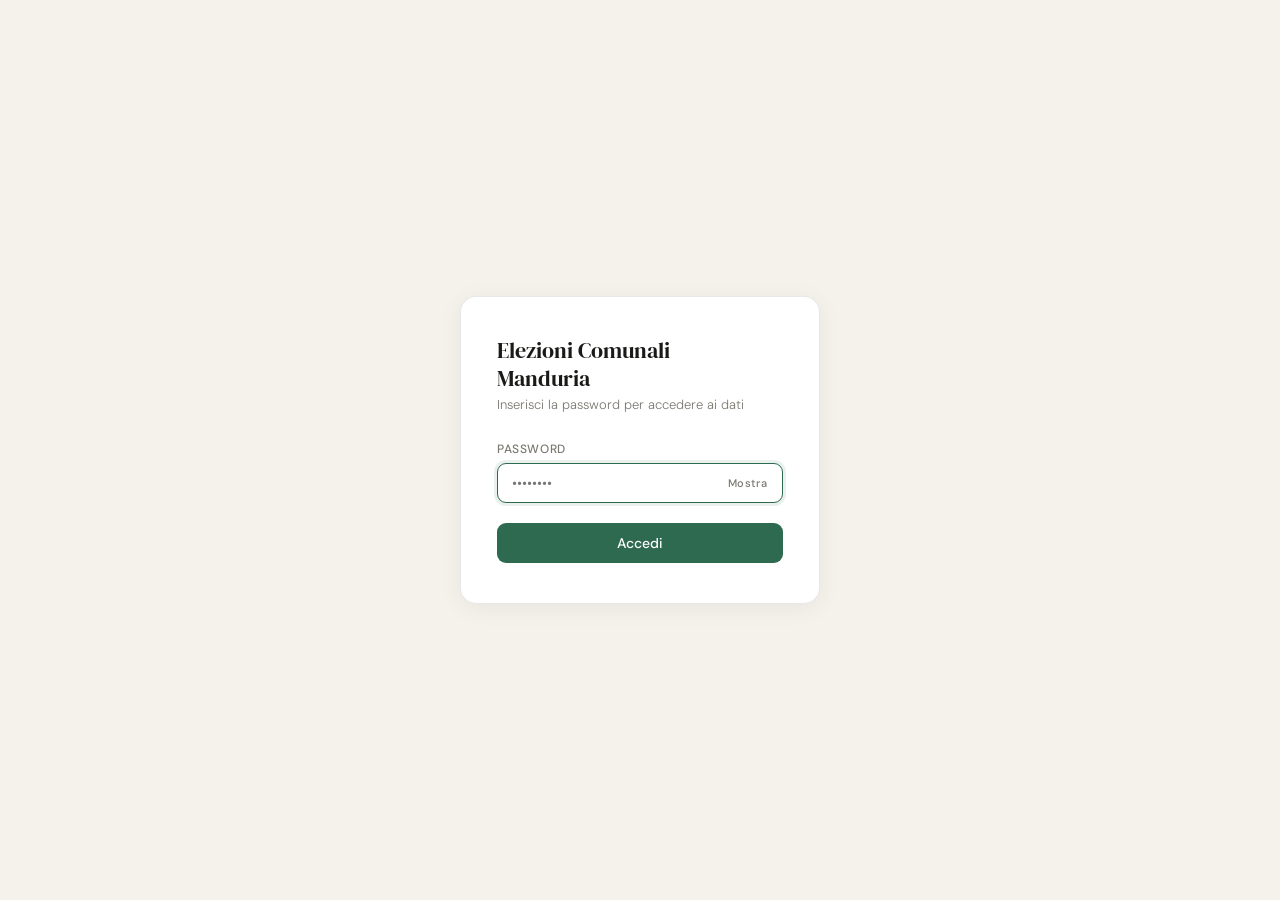
<file: beni_confiscati.html>
<!DOCTYPE html>
<html lang="it">
<head>
<meta charset="UTF-8">
<meta name="viewport" content="width=device-width, initial-scale=1.0">
<title>Beni Confiscati · Manduria</title>
<link rel="preconnect" href="https://fonts.googleapis.com">
<link rel="preconnect" href="https://fonts.gstatic.com" crossorigin>
<link href="https://fonts.googleapis.com/css2?family=DM+Sans:wght@300;400;500&family=DM+Serif+Display&display=swap" rel="stylesheet">
<link rel="stylesheet" href="style.css">
<style>
  /* ── Estensioni specifiche per questa pagina ── */
  .bc-hero {
    background: linear-gradient(135deg, #1a2e1a 0%, #2D6A4F 100%);
    color: #fff;
    border-radius: 12px;
    padding: 28px 32px;
    margin-bottom: 24px;
    display: flex;
    align-items: flex-start;
    gap: 24px;
  }
  .bc-hero-icon { font-size: 48px; flex-shrink: 0; }
  .bc-hero h2 { font-family: 'DM Serif Display', serif; font-size: 1.6rem; margin: 0 0 6px; }
  .bc-hero p  { margin: 0; opacity: .75; font-size: .9rem; line-height: 1.5; }

  .stats-bar {
    display: flex;
    flex-wrap: wrap;
    gap: 12px;
    margin-bottom: 20px;
  }
  .stat-pill {
    background: #f5f5f0;
    border: 1px solid #e0e0d8;
    border-radius: 50px;
    padding: 8px 18px;
    font-size: .83rem;
    display: flex;
    align-items: center;
    gap: 8px;
    font-weight: 500;
  }
  .stat-pill span.n { font-weight: 700; font-size: 1rem; color: #2D6A4F; }
  .stat-pill.warn span.n { color: #b45309; }
  .stat-pill.info span.n { color: #1B4F82; }
  .stat-pill.neutral span.n { color: #555; }

  /* Filtri */
  .filters-row {
    display: flex;
    flex-wrap: wrap;
    gap: 10px;
    margin-bottom: 16px;
    align-items: center;
  }
  .filters-row label { font-size: .8rem; color: #888; font-weight: 500; letter-spacing: .04em; text-transform: uppercase; }
  .filter-select {
    padding: 7px 14px;
    border: 1px solid #d8d8ce;
    border-radius: 8px;
    background: #fff;
    font-family: 'DM Sans', sans-serif;
    font-size: .88rem;
    color: #222;
    cursor: pointer;
    outline: none;
    transition: border-color .2s;
  }
  .filter-select:focus { border-color: #2D6A4F; }

  .reset-btn {
    padding: 7px 16px;
    border: 1px solid #d8d8ce;
    border-radius: 8px;
    background: #fff;
    font-family: 'DM Sans', sans-serif;
    font-size: .85rem;
    color: #666;
    cursor: pointer;
    transition: all .2s;
  }
  .reset-btn:hover { background: #f0f0e8; color: #222; }

  /* Contatore risultati */
  .result-count {
    font-size: .82rem;
    color: #888;
    margin-bottom: 10px;
    padding-left: 2px;
  }
  .result-count strong { color: #2D6A4F; }

  /* Tabella */
  .bc-table-wrap { overflow-x: auto; }
  .bc-table {
    width: 100%;
    border-collapse: collapse;
    font-size: .88rem;
  }
  .bc-table thead th {
    background: #1a2e1a;
    color: #fff;
    padding: 11px 14px;
    text-align: left;
    font-weight: 500;
    font-size: .8rem;
    letter-spacing: .04em;
    white-space: nowrap;
    cursor: pointer;
    user-select: none;
  }
  .bc-table thead th:hover { background: #2D6A4F; }
  .bc-table thead th.sort-asc::after  { content: ' ↑'; opacity:.7; }
  .bc-table thead th.sort-desc::after { content: ' ↓'; opacity:.7; }
  .bc-table tbody tr { border-bottom: 1px solid #eeeeea; transition: background .15s; }
  .bc-table tbody tr:hover { background: #f8f8f3; }
  .bc-table tbody tr.hidden { display: none; }
  .bc-table td { padding: 10px 14px; vertical-align: top; }
  .bc-table td.n-col { color: #888; font-size: .82rem; white-space: nowrap; padding-top: 12px; }
  .bc-table td.addr { font-weight: 500; }
  .bc-table td.cat  { white-space: nowrap; }
  .bc-table td.note { font-size: .82rem; color: #555; max-width: 280px; }
  .bc-table td.id   { font-size: .75rem; color: #aaa; font-family: monospace; white-space: nowrap; }

  /* Badge stato */
  .badge-stato {
    display: inline-block;
    padding: 3px 10px;
    border-radius: 50px;
    font-size: .75rem;
    font-weight: 500;
    white-space: nowrap;
  }
  .s-asl      { background: #d1fae5; color: #065f46; }
  .s-pnrr     { background: #dbeafe; color: #1e40af; }
  .s-occupato { background: #fef3c7; color: #92400e; }
  .s-lavori   { background: #ede9fe; color: #5b21b6; }
  .s-inutilizzato { background: #f3f4f6; color: #4b5563; }

  /* Badge tipologia */
  .badge-tipo {
    display: inline-block;
    padding: 2px 8px;
    border-radius: 4px;
    font-size: .73rem;
    font-weight: 500;
    background: #f0f0e8;
    color: #444;
    white-space: nowrap;
  }
  .t-appartamento { background: #ecfdf5; color: #065f46; }
  .t-locale       { background: #fff7ed; color: #9a3412; }
  .t-terreno      { background: #fef9c3; color: #713f12; }
  .t-altro        { background: #f5f3ff; color: #5b21b6; }

  /* Fonte nota */
  .fonte-badge {
    display: inline-block;
    padding: 1px 7px;
    border-radius: 4px;
    font-size: .7rem;
    background: #fef2f2;
    color: #991b1b;
    border: 1px solid #fecaca;
    vertical-align: middle;
    margin-left: 4px;
  }

  .no-results {
    text-align: center;
    padding: 48px 24px;
    color: #aaa;
    font-size: .95rem;
    display: none;
  }

  .back-link {
    display: inline-flex;
    align-items: center;
    gap: 6px;
    font-size: .85rem;
    color: #2D6A4F;
    text-decoration: none;
    margin-bottom: 20px;
    font-weight: 500;
    transition: opacity .2s;
  }
  .back-link:hover { opacity: .7; }

  @media (max-width: 700px) {
    .bc-hero { flex-direction: column; gap: 12px; }
    .bc-table td.id, .bc-table th:last-child, .bc-table td:last-child { display: none; }
  }
</style>
</head>
<body>
<nav class="site-nav">
  <span class="nav-brand">Manduria</span>
  <div class="nav-divider"></div>
  <a href="index.html">
    <svg class="nav-icon" viewBox="0 0 20 20" fill="none" stroke="currentColor" stroke-width="1.6">
      <rect x="3" y="5" width="14" height="11" rx="2"/><path d="M7 5V4a3 3 0 016 0v1"/><circle cx="10" cy="11" r="1.5"/>
    </svg>
    Elezioni
  </a>
  <a href="beni_confiscati.html" class="active">
    <svg class="nav-icon" viewBox="0 0 20 20" fill="none" stroke="currentColor" stroke-width="1.6">
      <path d="M10 2L3 7v11h5v-5h4v5h5V7z"/>
    </svg>
    Beni Confiscati
  </a>
  <div class="nav-spacer"></div>
</nav>
<div class="container">

  <!-- ── HEADER ── -->
  <header>
    <div class="header-top">
      <div>
        <h1>Patrimonio Confiscato · Manduria</h1>
        <div class="subtitle">Comune di Manduria (TA) · Beni trasferiti ai sensi del D.Lgs. 159/2011</div>
      </div>
    </div>
  </header>

  <!-- ── HERO ── -->
  <div class="bc-hero">
    <div class="bc-hero-icon">🏛️</div>
    <div>
      <h2>Beni immobili confiscati alla criminalità organizzata</h2>
      <p>Elenco ufficiale aggiornato all'<strong>11 aprile 2025</strong> · Fonte: Amministrazione Trasparente del Comune di Manduria (atto n.&nbsp;153 del 02/09/2024) · Dati unificati da CSV ufficiale + schede ministeriali PDF (atto 8344). Il bene n.&nbsp;16 è presente esclusivamente nel PDF e assente nell'esportazione CSV.</p>
    </div>
  </div>

  <!-- ── STATISTICHE ── -->
  <div class="stats-bar" id="stats-bar">
    <div class="stat-pill info"><span class="n" id="tot">34</span> unità catastali totali</div>
    <div class="stat-pill"><span class="n" id="n-app">—</span> appartamenti</div>
    <div class="stat-pill"><span class="n" id="n-loc">—</span> locali commerciali</div>
    <div class="stat-pill neutral"><span class="n" id="n-ter">—</span> terreni</div>
    <div class="stat-pill warn"><span class="n" id="n-occ">—</span> occupati abusivamente</div>
    <div class="stat-pill info"><span class="n" id="n-pnrr">—</span> PNRR</div>
    <div class="stat-pill"><span class="n" id="n-asl">—</span> ceduti ASL</div>
  </div>

  <!-- ── FILTRI ── -->
  <div class="card">
    <div class="card-header">Filtri e ricerca</div>
    <div style="padding:16px;">
      <div class="search-wrap" style="margin-bottom:12px;">
        <span class="search-icon">🔍</span>
        <input type="text" id="search-input" placeholder="Cerca per indirizzo, zona, ID catastale…" autocomplete="off">
        <button id="search-clear" title="Cancella">✕</button>
      </div>
      <div class="filters-row">
        <label>Tipologia</label>
        <select class="filter-select" id="f-tipo">
          <option value="">Tutte</option>
          <option value="Appartamento">Appartamento</option>
          <option value="Locale commerciale">Locale commerciale</option>
          <option value="Terreno">Terreno</option>
          <option value="Bene comune">Bene comune</option>
        </select>
        <label>Stato d'uso</label>
        <select class="filter-select" id="f-stato">
          <option value="">Tutti</option>
          <option value="ASL">Ceduto ASL</option>
          <option value="PNRR">Progetto PNRR</option>
          <option value="Occupato">Occupato abusivamente</option>
          <option value="Lavori">Lavori in corso</option>
          <option value="Non utilizzato">Non utilizzato</option>
        </select>
        <label>Zona</label>
        <select class="filter-select" id="f-zona">
          <option value="">Tutte</option>
          <option value="Centro">Centro urbano</option>
          <option value="Laccello">Contrada Laccello</option>
          <option value="Giardinello">Loc. Giardinello</option>
          <option value="San Pietro">San Pietro in Bevagna</option>
          <option value="Marina">Zona Marina</option>
        </select>
        <button class="reset-btn" id="reset-filters">↺ Reset</button>
      </div>
      <div class="result-count" id="result-count"></div>
    </div>
  </div>

  <!-- ── TABELLA ── -->
  <div class="card" style="margin-top:16px;">
    <div class="card-header">Elenco completo beni confiscati <span style="font-weight:400;opacity:.6;font-size:.85em;">(clicca intestazione per ordinare)</span></div>
    <div class="bc-table-wrap">
      <table class="bc-table" id="bc-table">
        <thead>
          <tr>
            <th data-col="num">#</th>
            <th data-col="tipo">Tipologia</th>
            <th data-col="consistenza">Consistenza</th>
            <th data-col="indirizzo">Indirizzo</th>
            <th data-col="zona">Zona</th>
            <th data-col="stato">Stato d'uso</th>
            <th data-col="note">Note / Progetto</th>
            <th data-col="id">ID Catastale</th>
          </tr>
        </thead>
        <tbody id="bc-tbody">
        </tbody>
      </table>
      <div class="no-results" id="no-results">Nessun bene corrisponde ai filtri selezionati.</div>
    </div>
  </div>

  <!-- ── LEGENDA ── -->
  <div class="card" style="margin-top:16px;">
    <div class="card-header">Legenda stati d'uso</div>
    <div style="padding:16px;display:flex;flex-wrap:wrap;gap:10px;">
      <span class="badge-stato s-asl">Ceduto ASL</span>
      <span class="badge-stato s-pnrr">Progetto PNRR</span>
      <span class="badge-stato s-occupato">Occupato abusivamente</span>
      <span class="badge-stato s-lavori">Lavori in corso</span>
      <span class="badge-stato s-inutilizzato">Non utilizzato</span>
    </div>
    <div style="padding: 0 16px 16px; font-size:.83rem; color:#666; line-height:1.6;">
      <strong>Fonte normativa:</strong> Art. 48 D.Lgs. 159/2011 (Codice Antimafia) — I beni confiscati alla criminalità organizzata vengono trasferiti al patrimonio disponibile del Comune per finalità istituzionali o sociali.<br>
      <strong>PNRR riferimento:</strong> Missione 5 · Componente 3 · Intervento 2 (Valorizzazione beni confiscati) e Investimento Case di Comunità/Autonomia.
    </div>
  </div>

  <!-- ── FONTI ── -->
  <div class="sources">
    <strong>Fonti:</strong>
    CSV "Elenco_Beni_Confiscati_11_04_2025" · Comune di Manduria, pubblicazione trasparenza n.153 del 02/09/2024 &nbsp;·&nbsp;
    PDF ministeriale atto 8344 (schede individuali per bene) &nbsp;·&nbsp;
    <span class="fonte-badge">⚠ bene n.16 solo da PDF</span> &nbsp;·&nbsp;
    Aggiornamento dati: 11/04/2025
  </div>

  <footer class="site-footer">
    Dati aggiornati all'11/04/2025 · Elaborazione su base documenti ufficiali Comune di Manduria
  </footer>

</div><!-- /container -->

<script>
if (sessionStorage.getItem('manduria_auth') !== '1') {
  window.location.replace('login.html');
}

// ════════════════════════════════════════════════════
// DATASET UNIFICATO (CSV + PDF, incluso bene 16 da PDF)
// ════════════════════════════════════════════════════
const beni = [
  {
    num: "1a", tipo: "Appartamento", consistenza: "5,5 vani",
    indirizzo: "Via Della Fortuna, 67/B – PT", zona: "Centro",
    stato: "ASL", stato_label: "Ceduto ASL",
    note: "Presidio medico estivo · ASL Taranto (Delib. C.S. n.11 del 21/05/2010, durata illimitata)",
    foglio: "142", particella: "5834", sub: "/",
    id_anbsc: "I-TA-11887-S", id_open: "I-TA-169495", fonte_extra: false
  },
  {
    num: "1b", tipo: "Appartamento", consistenza: "4 vani",
    indirizzo: "Via Della Fortuna, 67/B – PP", zona: "Centro",
    stato: "ASL", stato_label: "Ceduto ASL",
    note: "Presidio medico estivo · ASL Taranto (Delib. C.S. n.12 del 21/05/2010, durata illimitata)",
    foglio: "142", particella: "5834", sub: "2",
    id_anbsc: "I-TA-11887-S", id_open: "I-TA-169495", fonte_extra: false
  },
  {
    num: "2", tipo: "Appartamento", consistenza: "4,5 vani",
    indirizzo: "Via Borraco n.c. 69", zona: "Centro",
    stato: "PNRR", stato_label: "Progetto PNRR",
    note: "Riqualificazione per Pronto Soccorso e Consultorio · Fondi PNRR M5-C3-I2 · Inizio lavori 10/12/2024, fine prevista 30/06/2025",
    foglio: "142", particella: "701", sub: "/",
    id_anbsc: "I-TA-11888-S", id_open: "I-TA-169499", fonte_extra: false
  },
  {
    num: "3", tipo: "Locale commerciale", consistenza: "155 mq",
    indirizzo: "S.P. n.122 n.51 Piano T-1", zona: "San Pietro",
    stato: "Non utilizzato", stato_label: "Non utilizzato",
    note: "San Pietro in Bevagna – C.da Bosco Ancella",
    foglio: "143", particella: "590", sub: "1",
    id_anbsc: "I-TA-25640-S", id_open: "I-TA-138041", fonte_extra: false
  },
  {
    num: "4", tipo: "Appartamento", consistenza: "5 vani · 94 mq",
    indirizzo: "S.P. n.122 n.51 Piano 1", zona: "San Pietro",
    stato: "Non utilizzato", stato_label: "Non utilizzato",
    note: "San Pietro in Bevagna – C.da Bosco Ancella",
    foglio: "143", particella: "590", sub: "2",
    id_anbsc: "I-TA-25681-S", id_open: "I-TA-162006", fonte_extra: false
  },
  {
    num: "5a", tipo: "Appartamento", consistenza: "3,5 vani",
    indirizzo: "Vico Sala n.23-25 PT-P1", zona: "Centro",
    stato: "Occupato", stato_label: "Occupato abusivamente",
    note: "Occupato da indigenti · Vico Sala 23-25",
    foglio: "147", particella: "834", sub: "1",
    id_anbsc: "I-TA-25634-S", id_open: "I-TA-137957", fonte_extra: false
  },
  {
    num: "5b", tipo: "Appartamento", consistenza: "41 mq",
    indirizzo: "Vico I Via Card. T.M. Ferrara n.18 PT", zona: "Centro",
    stato: "Occupato", stato_label: "Occupato abusivamente",
    note: "Occupato da indigenti · Vico Sala 23-25",
    foglio: "147", particella: "834", sub: "2",
    id_anbsc: "I-TA-25634-S", id_open: "I-TA-137957", fonte_extra: false
  },
  {
    num: "6a", tipo: "Appartamento", consistenza: "1 vano",
    indirizzo: "Via Bonaventura Camerario n.1 – PT", zona: "Centro",
    stato: "Occupato", stato_label: "Occupato abusivamente",
    note: "Occupato da indigenti · Via B. Camerario 1-5",
    foglio: "147", particella: "835", sub: "-",
    id_anbsc: "I-TA-25637-S", id_open: "I-TA-137982", fonte_extra: false
  },
  {
    num: "6b", tipo: "Appartamento", consistenza: "2,5 vani",
    indirizzo: "Via Bonaventura Camerario n.5-7 – PT", zona: "Centro",
    stato: "Occupato", stato_label: "Occupato abusivamente",
    note: "Occupato da indigenti · Via B. Camerario 1-5",
    foglio: "147", particella: "836", sub: "-",
    id_anbsc: "I-TA-25637-S", id_open: "I-TA-137982", fonte_extra: false
  },
  {
    num: "7", tipo: "Appartamento", consistenza: "7 vani",
    indirizzo: "Piazza Risorgimento – P1", zona: "Centro",
    stato: "ASL", stato_label: "Ceduto ASL",
    note: "Sede Dipartimento Prevenzione ASL/TA · Prot. Intesa 21/10/2021 · 20 anni dal 04/09/2024 al 04/09/2044",
    foglio: "49", particella: "804", sub: "20",
    id_anbsc: "I-TA-27324-S", id_open: "I-TA-251383", fonte_extra: false
  },
  {
    num: "8", tipo: "Appartamento", consistenza: "6,5 vani",
    indirizzo: "Piazza Risorgimento – P1", zona: "Centro",
    stato: "ASL", stato_label: "Ceduto ASL",
    note: "Sede Dipartimento Prevenzione ASL/TA · Prot. Intesa 21/10/2021 · 20 anni dal 04/09/2024 al 04/09/2044",
    foglio: "49", particella: "804", sub: "21",
    id_anbsc: "I-TA-27325-S", id_open: "I-TA-251387", fonte_extra: false
  },
  {
    num: "9", tipo: "Appartamento", consistenza: "7 vani",
    indirizzo: "Piazza Risorgimento – P2", zona: "Centro",
    stato: "ASL", stato_label: "Ceduto ASL",
    note: "Sede Dipartimento Prevenzione ASL/TA · Prot. Intesa 21/10/2021 · 20 anni dal 04/09/2024 al 04/09/2044",
    foglio: "49", particella: "804", sub: "22",
    id_anbsc: "I-TA-27326-S", id_open: "I-TA-251395", fonte_extra: false
  },
  {
    num: "10", tipo: "Appartamento", consistenza: "6,5 vani",
    indirizzo: "Piazza Risorgimento – PS-P2", zona: "Centro",
    stato: "ASL", stato_label: "Ceduto ASL",
    note: "Sede Dipartimento Prevenzione ASL/TA · Prot. Intesa 21/10/2021 · 20 anni dal 04/09/2024 al 04/09/2044",
    foglio: "49", particella: "804", sub: "23",
    id_anbsc: "I-TA-27327-S", id_open: "I-TA-251401", fonte_extra: false
  },
  {
    num: "11a", tipo: "Appartamento", consistenza: "6 vani",
    indirizzo: "Via Erodoto n.74 PT", zona: "Laccello",
    stato: "PNRR", stato_label: "Progetto PNRR",
    note: "Case di Autonomia · Progetto PNRR ammesso e finanziato · Non ancora affidato",
    foglio: "62", particella: "1225", sub: "1",
    id_anbsc: "I-TA-25635-S", id_open: "I-TA-137963", fonte_extra: false
  },
  {
    num: "11b", tipo: "Appartamento", consistenza: "6 vani",
    indirizzo: "C.da Cavallone s.n.c.", zona: "Laccello",
    stato: "PNRR", stato_label: "Progetto PNRR",
    note: "Case di Autonomia · Progetto PNRR ammesso e finanziato · Non ancora affidato",
    foglio: "62", particella: "1225", sub: "2",
    id_anbsc: "I-TA-25635-S", id_open: "I-TA-137963", fonte_extra: false
  },
  {
    num: "12", tipo: "Appartamento", consistenza: "4 vani",
    indirizzo: "Strada Vicinale Marina PT", zona: "Marina",
    stato: "PNRR", stato_label: "Progetto PNRR",
    note: "Case di Autonomia · Progetto PNRR ammesso e finanziato · Non ancora affidato · C.da Marina via 117Bter",
    foglio: "142", particella: "402", sub: "-",
    id_anbsc: "", id_open: "I-TA-3812", fonte_extra: false
  },
  {
    num: "13a", tipo: "Appartamento", consistenza: "2,5 vani",
    indirizzo: "Via S. Gigli n.8 PT", zona: "Centro",
    stato: "Occupato", stato_label: "Occupato abusivamente",
    note: "Occupato da indigenti · Via G. Salvemini nn.8-10",
    foglio: "147", particella: "3471", sub: "1",
    id_anbsc: "", id_open: "I-TA-3833", fonte_extra: false
  },
  {
    num: "13b", tipo: "Appartamento", consistenza: "5,5 vani",
    indirizzo: "Via G. Salvemini n.10 PT-P1", zona: "Centro",
    stato: "Occupato", stato_label: "Occupato abusivamente",
    note: "Occupato da indigenti · Via G. Salvemini nn.8-10",
    foglio: "147", particella: "3471", sub: "3",
    id_anbsc: "", id_open: "I-TA-3833", fonte_extra: false
  },
  {
    num: "14a", tipo: "Appartamento", consistenza: "7 vani",
    indirizzo: "Via C. Cantù n.16 PS-PT-P1", zona: "Centro",
    stato: "PNRR", stato_label: "Progetto PNRR",
    note: "Case di Autonomia · Progetto PNRR ammesso e finanziato · Non ancora affidato",
    foglio: "147", particella: "659", sub: "1",
    id_anbsc: "", id_open: "I-TA-3841", fonte_extra: false
  },
  {
    num: "14b", tipo: "Appartamento", consistenza: "5 vani",
    indirizzo: "Via C. Cantù s.n.c. P1", zona: "Centro",
    stato: "PNRR", stato_label: "Progetto PNRR",
    note: "Case di Autonomia · Progetto PNRR ammesso e finanziato · Non ancora affidato",
    foglio: "147", particella: "659", sub: "2",
    id_anbsc: "", id_open: "I-TA-3841", fonte_extra: false
  },
  {
    num: "15", tipo: "Appartamento", consistenza: "180 mq",
    indirizzo: "Via T.N. D'Aquino S1", zona: "Giardinello",
    stato: "Lavori", stato_label: "Lavori in corso",
    note: "Residenza sociale · PNRR Next Generation EU · Lavori iniziati dic.2024, fine prevista 30/06/2025 · Sub.1",
    foglio: "48", particella: "650", sub: "1",
    id_anbsc: "", id_open: "I-TA-19018", fonte_extra: false
  },
  {
    num: "16", tipo: "Appartamento", consistenza: "7,5 vani",
    indirizzo: "Via T.N. D'Aquino S1", zona: "Giardinello",
    stato: "Lavori", stato_label: "Lavori in corso",
    note: "Residenza sociale · PNRR Next Generation EU · Lavori iniziati dic.2024, fine prevista 30/06/2025 · Sub.3",
    foglio: "48", particella: "650", sub: "3",
    id_anbsc: "", id_open: "I-TA-19027", fonte_extra: true  // ← SOLO NEL PDF
  },
  {
    num: "17", tipo: "Appartamento", consistenza: "7,5 vani",
    indirizzo: "Via T.N. D'Aquino S1", zona: "Giardinello",
    stato: "Lavori", stato_label: "Lavori in corso",
    note: "Residenza sociale · PNRR Next Generation EU · Lavori iniziati dic.2024, fine prevista 30/06/2025 · Sub.4",
    foglio: "48", particella: "650", sub: "4",
    id_anbsc: "", id_open: "I-TA-19035", fonte_extra: false
  },
  {
    num: "18", tipo: "Appartamento", consistenza: "7,5 vani",
    indirizzo: "Via T.N. D'Aquino S1", zona: "Giardinello",
    stato: "Lavori", stato_label: "Lavori in corso",
    note: "Residenza sociale · PNRR Next Generation EU · Lavori iniziati dic.2024, fine prevista 30/06/2025 · Sub.5",
    foglio: "48", particella: "650", sub: "5",
    id_anbsc: "", id_open: "I-TA-3824", fonte_extra: false
  },
  {
    num: "19", tipo: "Terreno", consistenza: "2.688 mq",
    indirizzo: "C.da Vento", zona: "Centro",
    stato: "Non utilizzato", stato_label: "Non utilizzato",
    note: "Terreno agricolo · Contrada Vento",
    foglio: "126", particella: "5", sub: "-",
    id_anbsc: "I-TA-25642-S", id_open: "I-TA-138053", fonte_extra: false
  },
  {
    num: "20", tipo: "Appartamento", consistenza: "4,5 vani",
    indirizzo: "C.da Chidro PT – San Pietro in Bevagna", zona: "San Pietro",
    stato: "Non utilizzato", stato_label: "Non utilizzato",
    note: "C.da Specchiarica (c/o Centro Commerciale)",
    foglio: "143", particella: "5457 (ex 3117)", sub: "1",
    id_anbsc: "I-TA-25644-S", id_open: "I-TA-138082", fonte_extra: false
  },
  {
    num: "21", tipo: "Locale commerciale", consistenza: "41 mq",
    indirizzo: "S.P. n.122 s.n.c. PT – San Pietro in Bevagna", zona: "San Pietro",
    stato: "Non utilizzato", stato_label: "Non utilizzato",
    note: "C.da Specchiarica (c/o Centro Commerciale)",
    foglio: "143", particella: "5458 (ex 3117)", sub: "1",
    id_anbsc: "I-TA-25687-S", id_open: "I-TA-239317", fonte_extra: false
  },
  {
    num: "22", tipo: "Terreno", consistenza: "9.923 mq",
    indirizzo: "Via del Fiume – San Pietro in Bevagna", zona: "San Pietro",
    stato: "Lavori", stato_label: "Lavori in corso",
    note: "Parcheggio ecosostenibile in corso · C.da Marina · Part. 3858-3859-3862-3863-3864-3865",
    foglio: "143", particella: "3858-3865", sub: "-",
    id_anbsc: "I-TA-25641", id_open: "I-TA-138047", fonte_extra: false
  },
  {
    num: "23-27 (a)", tipo: "Locale commerciale", consistenza: "155 mq",
    indirizzo: "S.P. n.122 n.51 PT-P1 – Bosco Ancella", zona: "San Pietro",
    stato: "Non utilizzato", stato_label: "Non utilizzato",
    note: "Gruppo beni 23-27 · San Pietro in Bevagna – Bosco Ancella (vd. anche schede nn.3-4)",
    foglio: "143", particella: "590", sub: "1",
    id_anbsc: "I-TA-25682/3/4/5/6-S", id_open: "I-TA-162011/15", fonte_extra: false
  },
  {
    num: "23-27 (b)", tipo: "Appartamento", consistenza: "5 vani",
    indirizzo: "S.P. n.122 n.51 P1 – Bosco Ancella", zona: "San Pietro",
    stato: "Non utilizzato", stato_label: "Non utilizzato",
    note: "Gruppo beni 23-27 · San Pietro in Bevagna – Bosco Ancella",
    foglio: "143", particella: "590", sub: "2",
    id_anbsc: "I-TA-25682/3/4/5/6-S", id_open: "I-TA-162011/15", fonte_extra: false
  },
  {
    num: "23-27 (c)", tipo: "Bene comune", consistenza: "BCNC",
    indirizzo: "S.P. n.122 – Bosco Ancella", zona: "San Pietro",
    stato: "Non utilizzato", stato_label: "Non utilizzato",
    note: "Bene comune non censito · Gruppo beni 23-27",
    foglio: "143", particella: "590", sub: "3",
    id_anbsc: "I-TA-25682/3/4/5/6-S", id_open: "I-TA-162011/15", fonte_extra: false
  },
  {
    num: "28", tipo: "Terreno", consistenza: "272 mq",
    indirizzo: "C.da Laccello – Via Erodoto", zona: "Laccello",
    stato: "Non utilizzato", stato_label: "Non utilizzato",
    note: "Terreno agricolo",
    foglio: "62", particella: "1232", sub: "-",
    id_anbsc: "I-TA-25636", id_open: "I-TA-137969", fonte_extra: false
  },
  {
    num: "29", tipo: "Appartamento", consistenza: "F/3",
    indirizzo: "Via F. Ribezzo n.c. 26", zona: "Laccello",
    stato: "Non utilizzato", stato_label: "Non utilizzato",
    note: "Via F. Ribezzo s.n.c.",
    foglio: "62", particella: "5796 (ex 1456)", sub: "1",
    id_anbsc: "I-TA-25638-S", id_open: "I-TA-137995", fonte_extra: false
  },
  {
    num: "30", tipo: "Terreno", consistenza: "4.510 mq",
    indirizzo: "C.da Laccello", zona: "Laccello",
    stato: "Non utilizzato", stato_label: "Non utilizzato",
    note: "Terreno agricolo",
    foglio: "62", particella: "654", sub: "-",
    id_anbsc: "I-TA-25639-S", id_open: "I-TA-138035", fonte_extra: false
  }
];

// ── Helpers
const statoClass = { ASL: 's-asl', PNRR: 's-pnrr', Occupato: 's-occupato', Lavori: 's-lavori', 'Non utilizzato': 's-inutilizzato' };
const tipoClass  = { Appartamento: 't-appartamento', 'Locale commerciale': 't-locale', Terreno: 't-terreno', 'Bene comune': 't-altro' };

function tipoNorm(t) {
  if (t === 'Terreno') return 'Terreno';
  return t;
}

// ── Render statistiche
function updateStats(filtered) {
  const f = filtered || beni;
  document.getElementById('tot').textContent   = f.length;
  document.getElementById('n-app').textContent = f.filter(b => b.tipo === 'Appartamento').length;
  document.getElementById('n-loc').textContent = f.filter(b => b.tipo === 'Locale commerciale').length;
  document.getElementById('n-ter').textContent = f.filter(b => b.tipo === 'Terreno').length;
  document.getElementById('n-occ').textContent = f.filter(b => b.stato === 'Occupato').length;
  document.getElementById('n-pnrr').textContent = f.filter(b => b.stato === 'PNRR').length;
  document.getElementById('n-asl').textContent  = f.filter(b => b.stato === 'ASL').length;
}

// ── Render tabella
function renderTable(data) {
  const tbody = document.getElementById('bc-tbody');
  tbody.innerHTML = data.map(b => `
    <tr>
      <td class="n-col">${b.num}${b.fonte_extra ? ' <span class="fonte-badge" title="Presente solo nel PDF, assente nel CSV">PDF</span>' : ''}</td>
      <td class="cat"><span class="badge-tipo ${tipoClass[b.tipo] || 't-altro'}">${b.tipo}</span></td>
      <td>${b.consistenza}</td>
      <td class="addr">${b.indirizzo}</td>
      <td>${b.zona}</td>
      <td><span class="badge-stato ${statoClass[b.stato] || ''}">${b.stato_label}</span></td>
      <td class="note">${b.note}</td>
      <td class="id">Fg.${b.foglio} P.${b.particella} Sub.${b.sub}<br><span style="color:#ccc;">${b.id_open || b.id_anbsc}</span></td>
    </tr>
  `).join('');
  document.getElementById('no-results').style.display = data.length === 0 ? 'block' : 'none';
  document.getElementById('result-count').innerHTML =
    `<strong>${data.length}</strong> / ${beni.length} beni mostrati`;
  updateStats(data);
}

// ── Filtro
let sortCol = null, sortDir = 1;

function applyFilters() {
  const q     = document.getElementById('search-input').value.toLowerCase().trim();
  const fTipo = document.getElementById('f-tipo').value;
  const fStato = document.getElementById('f-stato').value;
  const fZona  = document.getElementById('f-zona').value;

  let filtered = beni.filter(b => {
    if (fTipo && b.tipo !== fTipo) return false;
    if (fStato && b.stato !== fStato) return false;
    if (fZona && !b.zona.includes(fZona)) return false;
    if (q) {
      const hay = [b.num, b.tipo, b.consistenza, b.indirizzo, b.zona, b.stato_label, b.note, b.foglio, b.particella, b.id_open, b.id_anbsc].join(' ').toLowerCase();
      if (!hay.includes(q)) return false;
    }
    return true;
  });

  if (sortCol) {
    filtered.sort((a, b) => {
      let av = a[sortCol] || '', bv = b[sortCol] || '';
      return av.localeCompare(bv, 'it') * sortDir;
    });
  }

  renderTable(filtered);
}

// ── Events
document.getElementById('search-input').addEventListener('input', applyFilters);
document.getElementById('search-clear').addEventListener('click', () => {
  document.getElementById('search-input').value = '';
  applyFilters();
});
['f-tipo','f-stato','f-zona'].forEach(id => document.getElementById(id).addEventListener('change', applyFilters));
document.getElementById('reset-filters').addEventListener('click', () => {
  document.getElementById('search-input').value = '';
  document.getElementById('f-tipo').value = '';
  document.getElementById('f-stato').value = '';
  document.getElementById('f-zona').value = '';
  applyFilters();
});

// ── Sort colonne
document.querySelectorAll('.bc-table thead th[data-col]').forEach(th => {
  th.addEventListener('click', () => {
    const col = th.dataset.col;
    if (sortCol === col) sortDir *= -1;
    else { sortCol = col; sortDir = 1; }
    document.querySelectorAll('.bc-table thead th').forEach(h => h.classList.remove('sort-asc','sort-desc'));
    th.classList.add(sortDir === 1 ? 'sort-asc' : 'sort-desc');
    applyFilters();
  });
});

// ── Init
renderTable(beni);
</script>
</body>
</html>
</file>
<file: style.css>
:root {
  --bg: #F5F2EC;
  --surface: #FFFFFF;
  --surface2: #EFECE5;
  --border: rgba(0,0,0,.09);
  --text: #1A1A18;
  --muted: #7A7870;
  --green: #2D6A4F;
  --green-l: #D8EDE3;
  --blue: #1B4F82;
  --blue-l: #D6E8F7;
  --amber: #7D4A0A;
  --amber-l: #FAE8C8;
  --purple: #4A3A8A;
  --purple-l: #E8E4F7;
  --red: #C0392B;
  --red-l: #FCECEA;
  --gray: #888;
  --gray-l: #EDEDEA;
}

*, *::before, *::after { box-sizing: border-box; margin: 0; padding: 0; }

body {
  font-family: 'DM Sans', sans-serif;
  font-weight: 400;
  background: var(--bg);
  color: var(--text);
  font-size: 14px;
  line-height: 1.6;
}

.container {
  max-width: 900px;
  margin: 0 auto;
  padding: 0 16px 60px;
}

/* ── NAVBAR ─────────────────────────────────────── */
.site-nav {
  display: flex;
  align-items: center;
  gap: 2px;
  background: #0f1f0f;
  padding: 0 20px;
  position: sticky;
  top: 0;
  z-index: 100;
  box-shadow: 0 1px 0 rgba(255,255,255,.06), 0 2px 12px rgba(0,0,0,.25);
}
.site-nav .nav-brand {
  font-family: 'DM Serif Display', serif;
  font-size: .88rem;
  color: rgba(255,255,255,.38);
  padding: 13px 0;
  letter-spacing: .04em;
  text-transform: uppercase;
  margin-right: 8px;
  flex-shrink: 0;
}
.site-nav .nav-divider {
  width: 1px;
  height: 18px;
  background: rgba(255,255,255,.1);
  margin: 0 6px;
  flex-shrink: 0;
}
.site-nav .nav-spacer { flex: 1; }
.site-nav a {
  display: flex;
  align-items: center;
  gap: 6px;
  color: rgba(255,255,255,.55);
  text-decoration: none;
  font-size: .8rem;
  font-weight: 500;
  letter-spacing: .01em;
  padding: 0 12px;
  height: 44px;
  border-radius: 0;
  position: relative;
  transition: color .18s;
  white-space: nowrap;
}
.site-nav a::after {
  content: '';
  position: absolute;
  bottom: 0;
  left: 12px;
  right: 12px;
  height: 2px;
  background: #4ade80;
  border-radius: 2px 2px 0 0;
  opacity: 0;
  transform: scaleX(.4);
  transition: opacity .18s, transform .18s;
}
.site-nav a:hover { color: rgba(255,255,255,.85); }
.site-nav a:hover::after { opacity: .4; transform: scaleX(1); }
.site-nav a.active { color: #fff; }
.site-nav a.active::after { opacity: 1; transform: scaleX(1); }
.site-nav .nav-icon {
  width: 18px;
  height: 18px;
  opacity: .7;
  flex-shrink: 0;
}
.site-nav a.active .nav-icon { opacity: 1; }

/* ── HEADER ─────────────────────────────────────── */
header {
  padding: 36px 0 24px;
  border-bottom: 1px solid var(--border);
  margin-bottom: 24px;
}
.header-top {
  display: flex;
  align-items: flex-start;
  justify-content: space-between;
  gap: 16px;
  flex-wrap: wrap;
}
h1 {
  font-family: 'DM Serif Display', serif;
  font-weight: 400;
  font-size: 28px;
  line-height: 1.2;
  color: var(--text);
}
.subtitle {
  color: var(--muted);
  font-size: 13px;
  margin-top: 4px;
  font-weight: 300;
}

/* ── YEAR TOGGLE ─────────────────────────────────── */
.year-toggle {
  display: flex;
  background: var(--surface2);
  border-radius: 20px;
  padding: 3px;
  gap: 2px;
  flex-shrink: 0;
  border: 1px solid var(--border);
}
.year-btn {
  background: none;
  border: none;
  padding: 6px 18px;
  border-radius: 17px;
  cursor: pointer;
  font-family: 'DM Sans', sans-serif;
  font-size: 13px;
  font-weight: 500;
  color: var(--muted);
  transition: all .18s;
}
.year-btn.active {
  background: var(--surface);
  color: var(--text);
  box-shadow: 0 1px 4px rgba(0,0,0,.1);
}

/* ── CHIPS ───────────────────────────────────────── */
.chips {
  display: flex;
  gap: 8px;
  flex-wrap: wrap;
  margin-top: 16px;
}
.chip {
  background: var(--surface);
  border: 1px solid var(--border);
  border-radius: 20px;
  padding: 4px 12px;
  font-size: 12px;
  font-weight: 500;
  color: var(--muted);
}
.chip strong { color: var(--text); font-weight: 500; }

/* ── SEARCH ──────────────────────────────────────── */
.search-wrap {
  position: relative;
  margin-bottom: 20px;
}
.search-icon {
  position: absolute;
  left: 12px;
  top: 50%;
  transform: translateY(-50%);
  color: var(--muted);
  font-size: 16px;
  pointer-events: none;
}
#search-input {
  width: 100%;
  padding: 10px 40px 10px 38px;
  border: 1px solid var(--border);
  border-radius: 10px;
  background: var(--surface);
  font-family: 'DM Sans', sans-serif;
  font-size: 14px;
  color: var(--text);
  outline: none;
  transition: border-color .15s;
}
#search-input:focus { border-color: rgba(0,0,0,.25); }
#search-clear {
  position: absolute;
  right: 10px;
  top: 50%;
  transform: translateY(-50%);
  background: none;
  border: none;
  cursor: pointer;
  color: var(--muted);
  font-size: 16px;
  display: none;
  padding: 4px;
  border-radius: 50%;
  line-height: 1;
}
#search-clear:hover { background: var(--surface2); }

/* ── SEARCH RESULTS ──────────────────────────────── */
#search-results {
  display: none;
  background: var(--surface);
  border: 1px solid var(--border);
  border-radius: 10px;
  overflow: hidden;
  margin-bottom: 20px;
}
.search-header {
  padding: 10px 16px;
  font-size: 12px;
  color: var(--muted);
  border-bottom: 1px solid var(--border);
  background: var(--surface2);
}
.search-item {
  display: grid;
  grid-template-columns: 1fr auto;
  gap: 8px;
  padding: 10px 16px;
  border-bottom: 1px solid var(--border);
  align-items: center;
}
.search-item:last-child { border-bottom: none; }
.search-item-name { font-weight: 500; font-size: 13px; }
.search-item-meta { font-size: 12px; color: var(--muted); }
.search-item-right { text-align: right; }
.search-item-votes { font-weight: 500; font-size: 13px; }
.search-item-year {
  font-size: 11px;
  color: var(--muted);
  background: var(--surface2);
  border-radius: 10px;
  padding: 1px 8px;
  margin-left: 4px;
}
mark {
  background: #FFF3B0;
  padding: 0 1px;
  border-radius: 2px;
  color: inherit;
}
.no-results {
  padding: 24px;
  text-align: center;
  color: var(--muted);
  font-size: 13px;
}

/* ── TABS ────────────────────────────────────────── */
.tabs-wrap {
  display: flex;
  gap: 4px;
  border-bottom: 1px solid var(--border);
  margin-bottom: 20px;
  overflow-x: auto;
  scrollbar-width: none;
  -ms-overflow-style: none;
}
.tabs-wrap::-webkit-scrollbar { display: none; }
.tab-btn {
  background: none;
  border: none;
  border-bottom: 2px solid transparent;
  padding: 8px 14px;
  cursor: pointer;
  font-family: 'DM Sans', sans-serif;
  font-size: 13px;
  font-weight: 500;
  color: var(--muted);
  white-space: nowrap;
  transition: all .15s;
  margin-bottom: -1px;
}
.tab-btn.active { color: var(--text); border-bottom-color: var(--text); }
.tab-btn:hover:not(.active) { color: var(--text); }
.tab-panel { display: none; }
.tab-panel.active { display: block; }

/* ── CARDS ───────────────────────────────────────── */
.card {
  background: var(--surface);
  border: 1px solid var(--border);
  border-radius: 12px;
  overflow: hidden;
  margin-bottom: 16px;
}
.card-header {
  padding: 12px 16px;
  background: var(--surface2);
  border-bottom: 1px solid var(--border);
  font-weight: 500;
  font-size: 13px;
  display: flex;
  align-items: center;
  gap: 8px;
}
.card-header .dot {
  width: 10px;
  height: 10px;
  border-radius: 50%;
  flex-shrink: 0;
}

/* ── TABLES ──────────────────────────────────────── */
table { width: 100%; border-collapse: collapse; font-size: 13px; }
th {
  padding: 8px 16px;
  text-align: left;
  font-size: 11px;
  font-weight: 500;
  color: var(--muted);
  text-transform: uppercase;
  letter-spacing: .04em;
  border-bottom: 1px solid var(--border);
  white-space: nowrap;
}
td { padding: 8px 16px; border-bottom: 1px solid var(--border); vertical-align: middle; }
tr:last-child td { border-bottom: none; }
tr:hover td { background: var(--surface2); }
.num { text-align: right; font-variant-numeric: tabular-nums; }
.muted { color: var(--muted); }
.fw5 { font-weight: 500; }

/* ── BADGES ──────────────────────────────────────── */
.badge {
  display: inline-block;
  padding: 2px 8px;
  border-radius: 10px;
  font-size: 11px;
  font-weight: 500;
  white-space: nowrap;
}
.b-new  { background: var(--green-l);  color: var(--green); }
.b-ret  { background: var(--blue-l);   color: var(--blue); }
.b-sw   { background: var(--amber-l);  color: var(--amber); }
.b-abs  { background: var(--gray-l);   color: var(--gray); }
.b-cand { background: var(--purple-l); color: var(--purple); }
.b-cdx  { background: var(--red-l);    color: var(--red); }
.b-csx  { background: var(--green-l);  color: var(--green); }
.b-m5s  { background: var(--amber-l);  color: var(--amber); }
.b-ind  { background: var(--gray-l);   color: var(--gray); }

/* ── PROGRESS BARS ───────────────────────────────── */
.bar-cell { padding-right: 16px; }
.bar-wrap { display: flex; align-items: center; gap: 8px; }
.bar-track {
  height: 6px;
  background: var(--surface2);
  border-radius: 3px;
  flex: 1;
  min-width: 60px;
}
.bar-fill { height: 6px; border-radius: 3px; transition: width .3s ease; }
.bar-num {
  font-size: 12px;
  font-variant-numeric: tabular-nums;
  font-weight: 500;
  min-width: 28px;
  text-align: right;
  color: var(--text);
}

/* ── INFO / NOTE BOXES ───────────────────────────── */
.info-box {
  background: var(--blue-l);
  border: 1px solid rgba(27,79,130,.15);
  border-radius: 10px;
  padding: 14px 16px;
  font-size: 13px;
  color: var(--blue);
  margin-bottom: 16px;
  line-height: 1.55;
}
.info-box strong { font-weight: 500; }
.note-box {
  background: var(--amber-l);
  border: 1px solid rgba(125,74,10,.15);
  border-radius: 10px;
  padding: 14px 16px;
  font-size: 13px;
  color: var(--amber);
  margin-bottom: 16px;
  line-height: 1.55;
}
.note-box strong { font-weight: 500; }

/* ── SECTION LABEL ───────────────────────────────── */
.section-label {
  font-size: 11px;
  font-weight: 500;
  color: var(--muted);
  text-transform: uppercase;
  letter-spacing: .06em;
  margin: 24px 0 10px;
}

/* ── CHART ───────────────────────────────────────── */
#proiezione-chart-wrap { padding: 16px; }

/* ── LISTE 2026 — collapsibili ───────────────────── */
.list-group { margin-bottom: 0; border-bottom: 1px solid var(--border); }
.list-group:last-child { border-bottom: none; }
.list-toggle {
  width: 100%;
  background: var(--surface2);
  border: none;
  padding: 10px 16px;
  text-align: left;
  cursor: pointer;
  font-family: 'DM Sans', sans-serif;
  font-size: 13px;
  font-weight: 500;
  color: var(--text);
  display: flex;
  justify-content: space-between;
  align-items: center;
  transition: background .15s;
}
.list-toggle:hover { background: var(--surface); }
.list-toggle .chevron { transition: transform .2s; font-size: 10px; color: var(--muted); }
.list-toggle.open .chevron { transform: rotate(180deg); }
.list-body {
  display: none;
  padding: 0;
}
.list-body.open { display: block; }

/* griglia nomi candidati */
.candidates-grid {
  display: grid;
  grid-template-columns: repeat(auto-fill, minmax(200px, 1fr));
  gap: 0;
  padding: 0;
}
.candidate-item {
  display: flex;
  align-items: center;
  gap: 8px;
  padding: 7px 16px;
  border-bottom: 1px solid var(--border);
  border-right: 1px solid var(--border);
  font-size: 12.5px;
  color: var(--text);
  transition: background .12s;
}
.candidate-item:hover { background: var(--surface2); }
.candidate-num {
  font-size: 10px;
  color: var(--muted);
  min-width: 18px;
  font-variant-numeric: tabular-nums;
}

/* ── YEAR PANELS ─────────────────────────────────── */
.year-panel { display: none; }
.year-panel.active { display: block; }

/* ── SOURCES ─────────────────────────────────────── */
.sources {
  margin-top: 32px;
  padding-top: 16px;
  border-top: 1px solid var(--border);
  font-size: 12px;
  color: var(--muted);
  line-height: 1.8;
}

/* ── FOOTER ──────────────────────────────────────── */
.site-footer {
  margin-top: 24px;
  padding: 12px 0 8px;
  text-align: center;
  font-size: 11px;
  color: var(--muted);
  border-top: 1px solid var(--border);
}

/* ── RESPONSIVE ──────────────────────────────────── */
@media (max-width: 600px) {
  h1 { font-size: 22px; }
  th, td { padding: 7px 10px; }
  .card-header { padding: 10px 12px; }
  .bar-num { display: none; }
  .candidates-grid { grid-template-columns: 1fr 1fr; }
}
</file>
